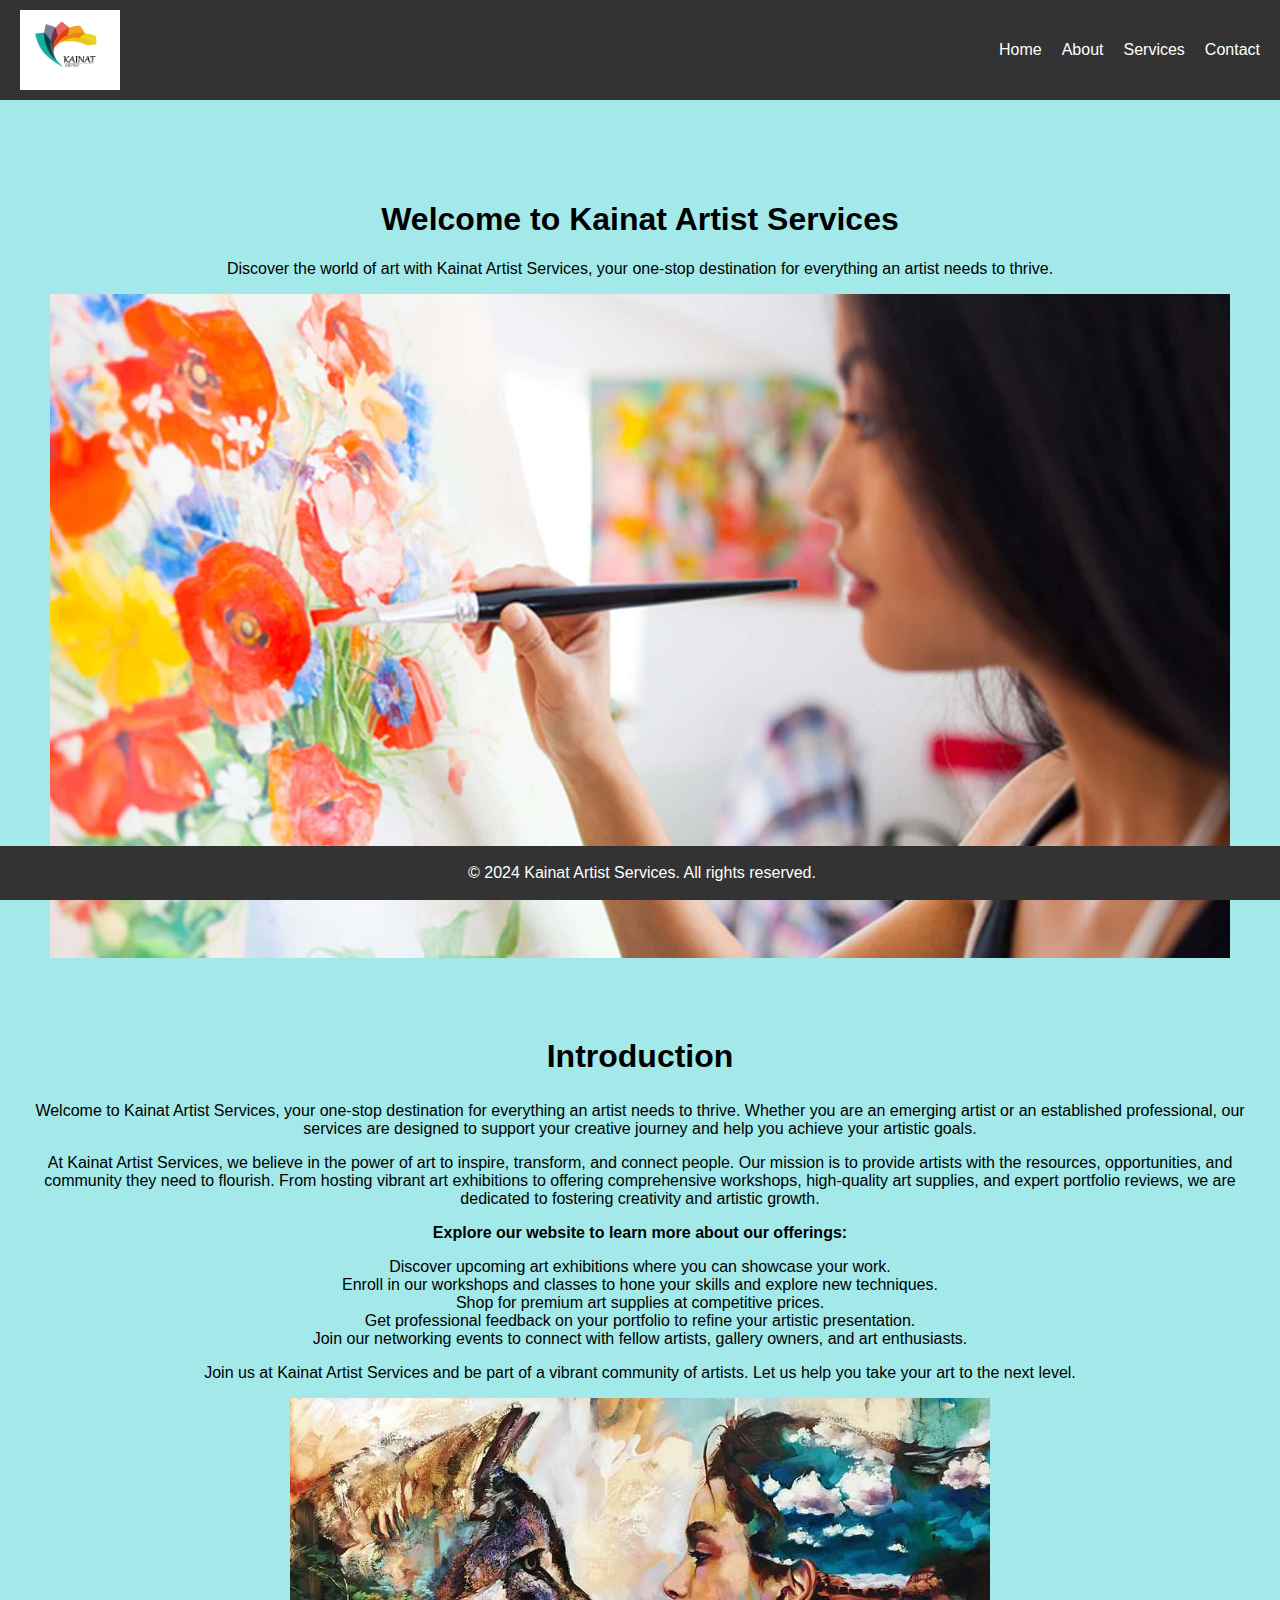
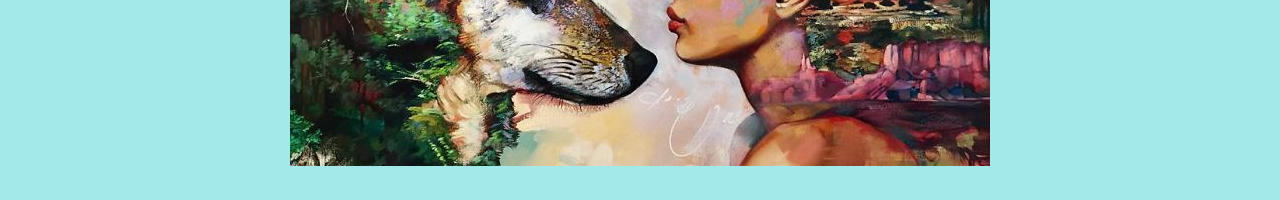
<file: index.html>
<!DOCTYPE html>
<html lang="en">
<head>
    <meta charset="UTF-8">
    <meta name="viewport" content="width=device-width, initial-scale=1.0">
    <title>Kainat Artist Services - Home</title>
    <link rel="stylesheet" href="styles.css">
</head>
<body>
    <header>
        <nav>
            <img src="logo.png" alt="Logo" class="logo">
            <ul class="nav-links">
                <li><a href="index.html">Home</a></li>
                <li><a href="about.html">About</a></li>
                <li><a href="services.html">Services</a></li>
                <li><a href="contact.html">Contact</a></li>
            </ul>
        </nav>
    </header>

    <main>
        <section class="hero">
            <h1 style="font-size: xx-large;">Welcome to Kainat Artist Services</h1>
            <p>Discover the world of art with Kainat Artist Services, your one-stop destination for everything an artist needs to thrive.</p>
            <img src="home.jpg" alt="Home Image" class="responsive-img">
        </section>
        <section class="introduction">
             <Center><h2 style="font-size: xx-large;">Introduction</h2>
            <p>Welcome to Kainat Artist Services, your one-stop destination for everything an artist needs to thrive. Whether you are an emerging artist or an established professional, our services are designed to support your creative journey and help you achieve your artistic goals.</p>
            <p>At Kainat Artist Services, we believe in the power of art to inspire, transform, and connect people. Our mission is to provide artists with the resources, opportunities, and community they need to flourish. From hosting vibrant art exhibitions to offering comprehensive workshops, high-quality art supplies, and expert portfolio reviews, we are dedicated to fostering creativity and artistic growth.</p>
            <b><p>Explore our website to learn more about our offerings:</p></b>
            <dl>
                <dt>Discover upcoming art exhibitions where you can showcase your work.</dt>
                <dd></dd>
                <dt>Enroll in our workshops and classes to hone your skills and explore new techniques.</dt>
                <dd></dd>
                <dt>Shop for premium art supplies at competitive prices.</dt>
                <dd></dd>
                <dt>Get professional feedback on your portfolio to refine your artistic presentation.</dt>
                <dd></dd>
                <dt>Join our networking events to connect with fellow artists, gallery owners, and art enthusiasts.</dt>
                <dd></dd>
            </dl>
            <p>Join us at Kainat Artist Services and be part of a vibrant community of artists. Let us help you take your art to the next level.</p>
            <img src="image.jpg" alt="Home Image" class="responsive-img">
            
        </Center></section>
    </main>

    <footer>
        <p>&copy; 2024 Kainat Artist Services. All rights reserved.</p>
    </footer>
</body>
</html>
</file>
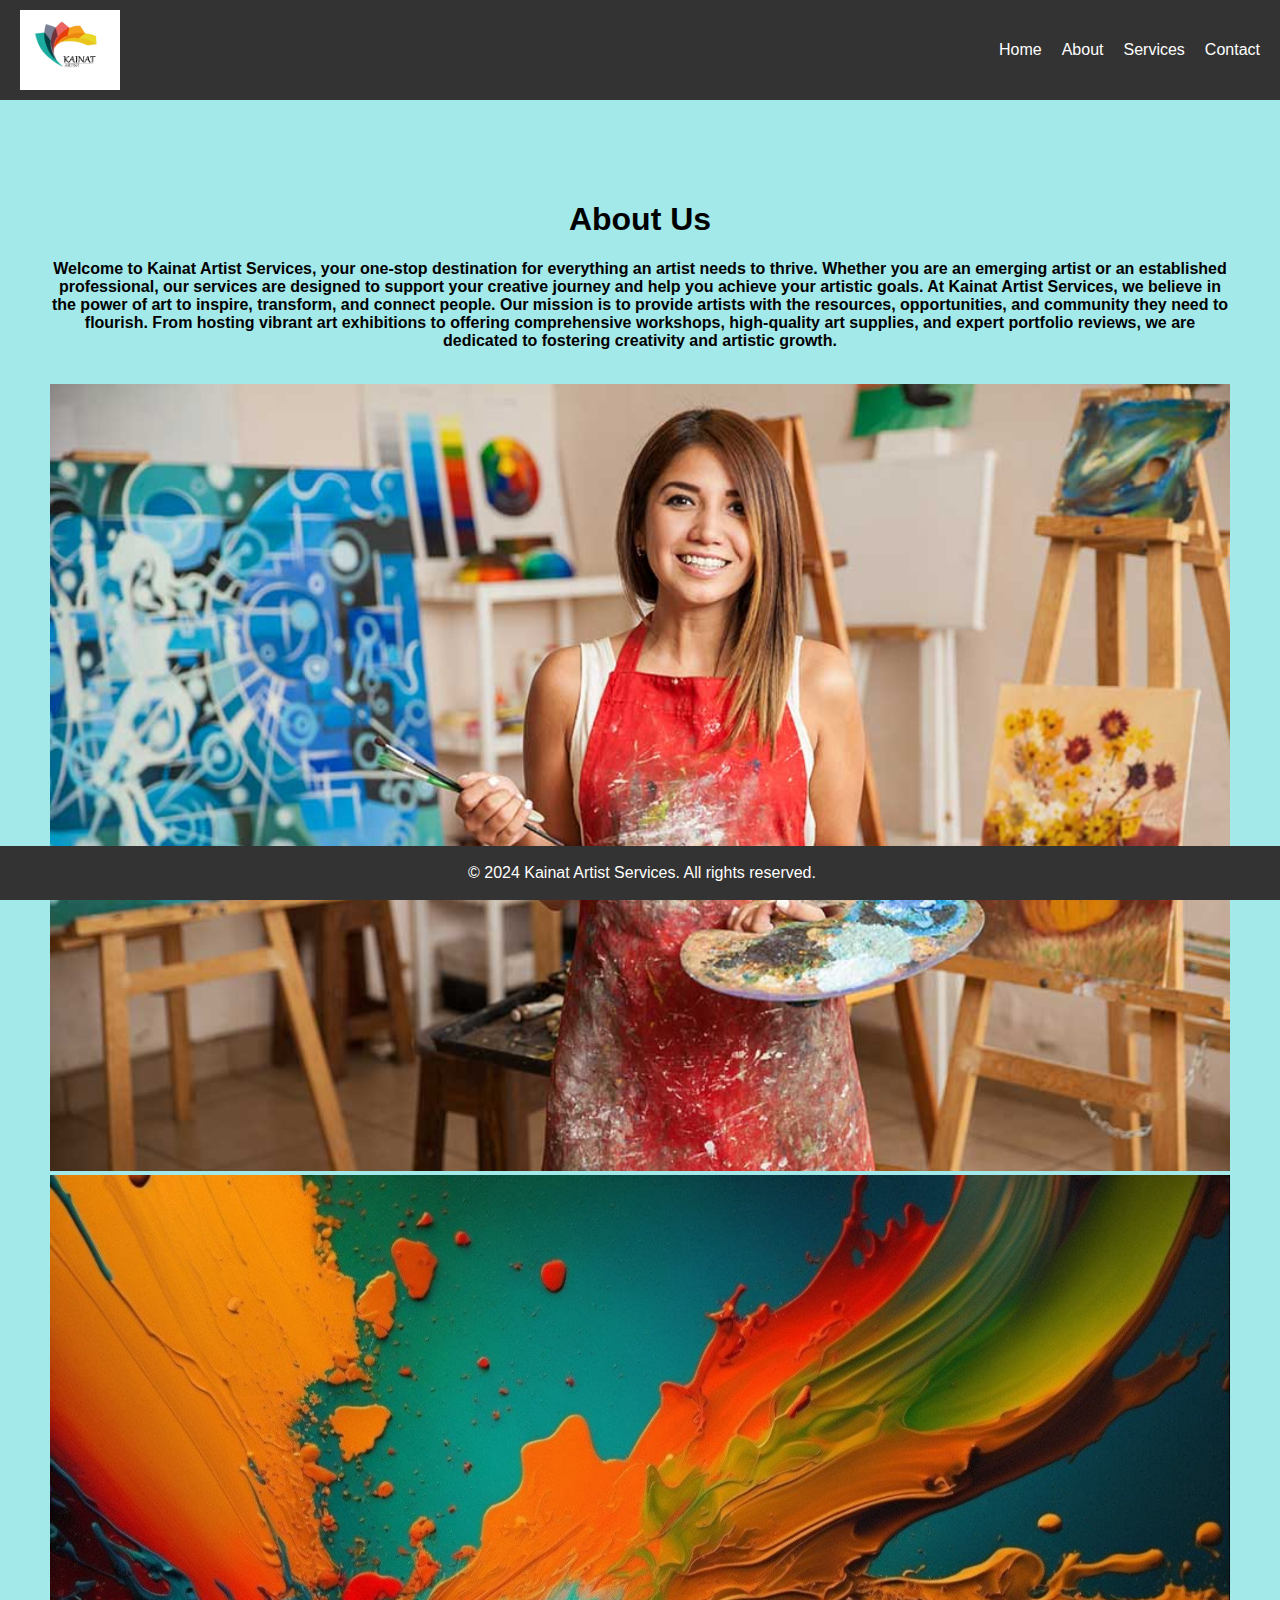
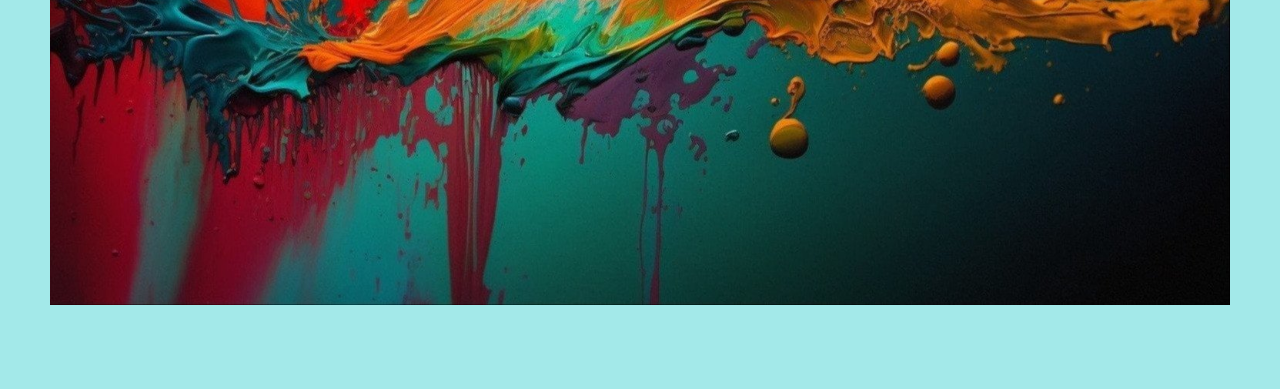
<file: about.html>
<!DOCTYPE html>
<html lang="en">
<head>
    <meta charset="UTF-8">
    <meta name="viewport" content="width=device-width, initial-scale=1.0">
    <title>Kainat Artist Services - About</title>
    <link rel="stylesheet" href="styles.css">
</head>
<body>
    <header>
        <nav>
            <img src="logo.png" alt="Logo" class="logo">
            <ul class="nav-links">
                <li><a href="index.html">Home</a></li>
                <li><a href="about.html">About</a></li>
                <li><a href="services.html">Services</a></li>
                <li><a href="contact.html">Contact</a></li>
            </ul>
        </nav>
    </header>

    <main>
        <section class="about">
            <h1 style="font-size: xx-large;">About Us</h1>
            <b><p>Welcome to Kainat Artist Services, your one-stop destination for everything an artist needs
                 to thrive. Whether you are an emerging artist or an established professional, our services
                  are designed to support your creative journey and help you achieve your artistic goals.
         At Kainat Artist Services, we believe in the power of art to inspire, transform, and connect people.
 Our mission is to provide artists with the resources, opportunities, and community they need to flourish.
  From hosting vibrant art exhibitions to offering comprehensive workshops, high-quality art supplies, 
  and expert portfolio reviews, we are dedicated to fostering creativity and artistic growth.</p> <br> </b>
            <img style="width: 100%;" src="artist.jpg" alt="About Image" class="responsive-img">
            <img style="width: 100%;" src="about.jpg" alt="About Image" class="responsive-img">
        </section>
    </main>

    <footer>
        <p>&copy; 2024 Kainat Artist Services. All rights reserved.</p>
    </footer>
</body>
</html>
</file>
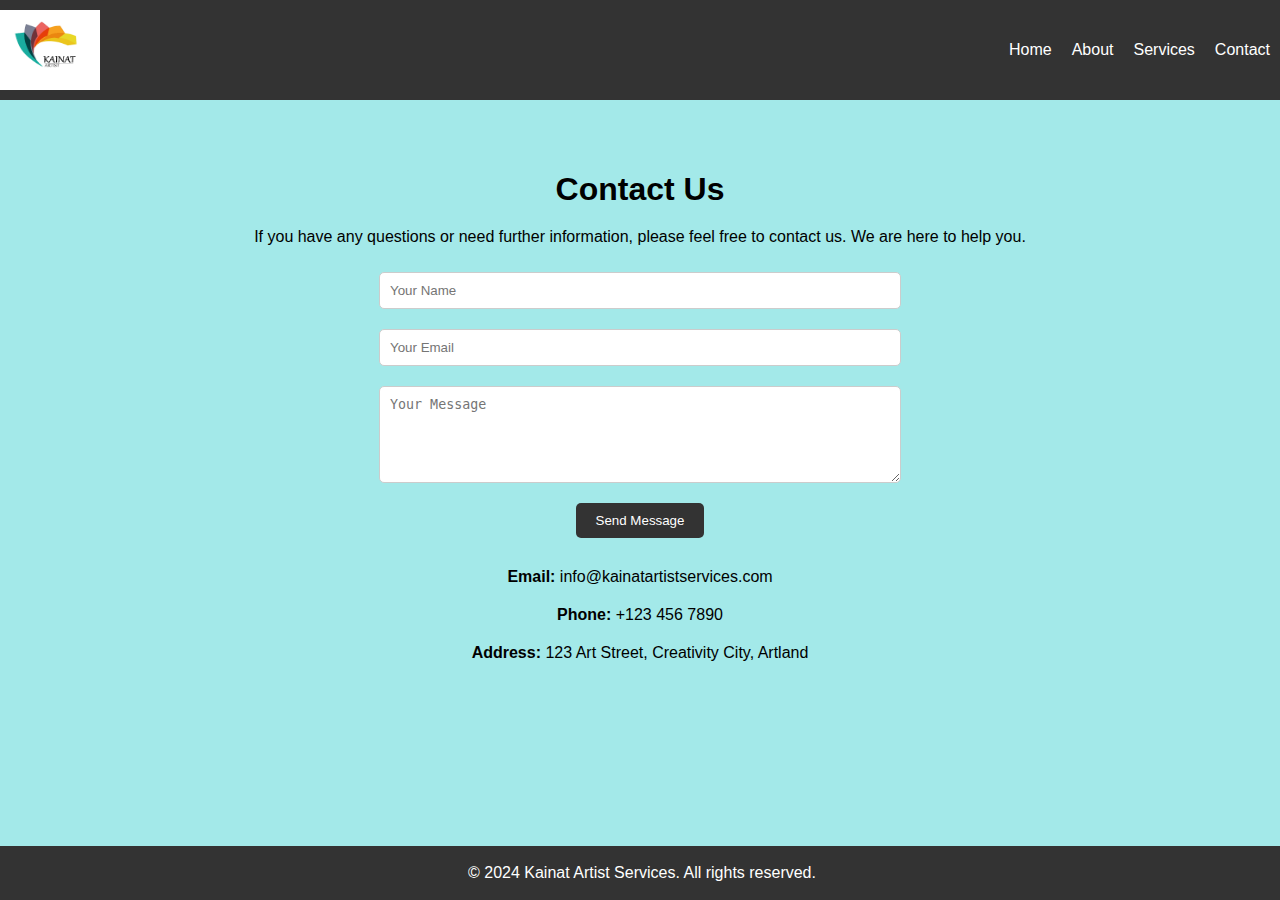
<file: contact.html>
<!DOCTYPE html>
<html lang="en">
<head>
    <meta charset="UTF-8">
    <meta name="viewport" content="width=device-width, initial-scale=1.0">
    <title>Kainat Artist Services - Contact</title>
    <link rel="stylesheet" href="styles.css">
    <style>
        body {
            font-family: Arial, sans-serif;
            margin: 0;
            padding: 0;
            background-color: rgb(163, 233, 233);
        }

        header {
            background-color: #333;
            color: #fff;
            padding: 10px 0;
            text-align: center;
        }

        .logo {
            width: 100px;
            height: 80px;
        }

        .nav-links {
            list-style: none;
            padding: 0;
        }

        .nav-links li {
            display: inline;
            margin: 0 10px;
        }

        .nav-links a {
            color: #fff;
            text-decoration: none;
        }

        .contact {
            text-align: center;
            padding: 20px;
        }

        .contact h1 {
            margin-bottom: 20px;
        }

        .contact-form {
            display: flex;
            flex-direction: column;
            align-items: center;
        }

        .contact-form input, .contact-form textarea {
            width: 80%;
            max-width: 500px;
            padding: 10px;
            margin: 10px 0;
            border: 1px solid #ccc;
            border-radius: 5px;
        }

        .contact-form button {
            padding: 10px 20px;
            border: none;
            background-color: #333;
            color: #fff;
            cursor: pointer;
            border-radius: 5px;
            margin-top: 10px;
        }

        .contact-form button:hover {
            background-color: #555;
        }

        .contact-info {
            display: flex;
            flex-direction: column;
            align-items: center;
            margin-top: 20px;
        }

        .contact-info div {
            margin: 10px 0;
        }

        
    </style>
</head>
<body>
    <header>
        <nav>
            <img src="logo.png" alt="Logo" class="logo">
            <ul class="nav-links">
                <li><a href="index.html">Home</a></li>
                <li><a href="about.html">About</a></li>
                <li><a href="services.html">Services</a></li>
                <li><a href="contact.html">Contact</a></li>
            </ul>
        </nav>
    </header>

    <main>
        <section class="contact">
            <h1>Contact Us</h1>
            <p>If you have any questions or need further information, please feel free to contact us. We are here to help you.</p>
            <div class="contact-form">
                <input type="text" id="name" name="name" placeholder="Your Name">
                <input type="email" id="email" name="email" placeholder="Your Email">
                <textarea id="message" name="message" rows="5" placeholder="Your Message"></textarea>
                <button type="submit">Send Message</button>
            </div>
            <div class="contact-info">
                <div>
                    <strong>Email:</strong> info@kainatartistservices.com
                </div>
                <div>
                    <strong>Phone:</strong> +123 456 7890
                </div>
                <div>
                    <strong>Address:</strong> 123 Art Street, Creativity City, Artland
                </div>
            </div>
            
        </section>
    </main>

    <footer>
        <p>&copy; 2024 Kainat Artist Services. All rights reserved.</p>
    </footer>
</body>
</html>
</file>
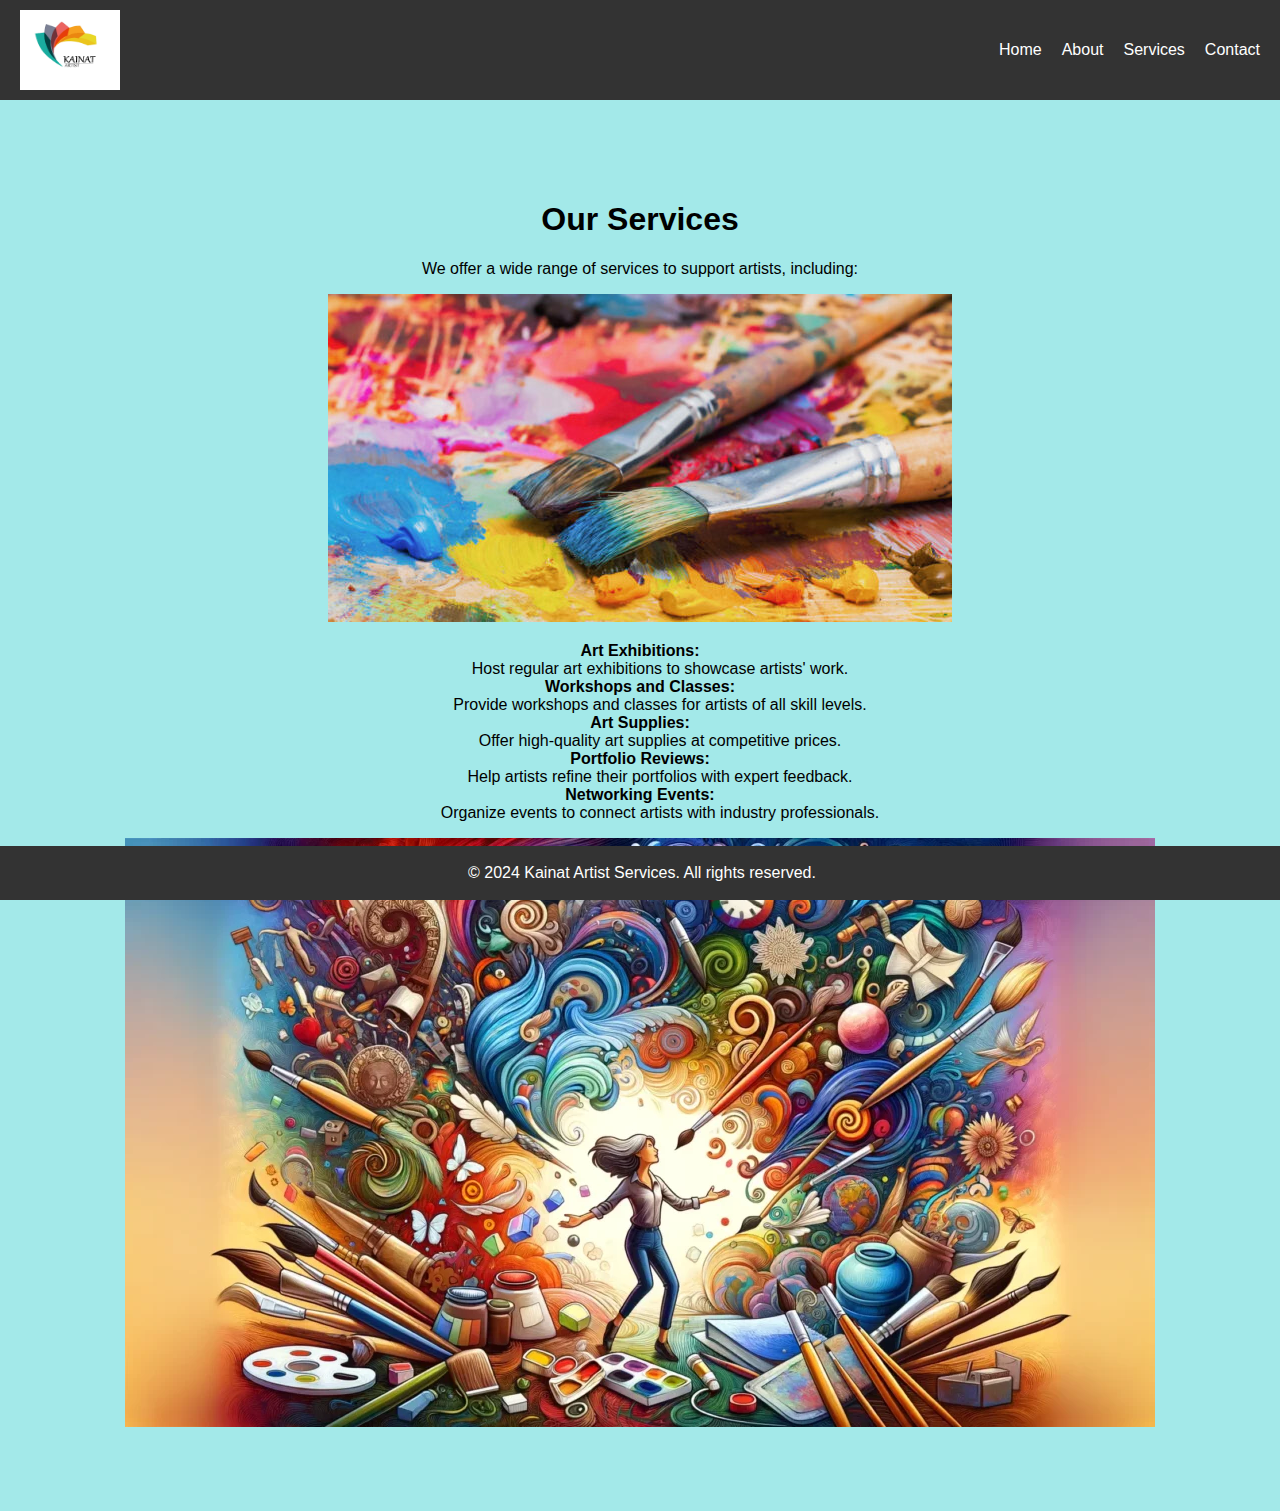
<file: services.html>
<!DOCTYPE html>
<html lang="en">
<head>
    <meta charset="UTF-8">
    <meta name="viewport" content="width=device-width, initial-scale=1.0">
    <title>Kainat Artist Services - Services</title>
    <link rel="stylesheet" href="styles.css">
</head>
<body>
    <header>
        <nav>
            <img src="logo.png" alt="Logo" class="logo">
            <ul class="nav-links">
                <li><a href="index.html">Home</a></li>
                <li><a href="about.html">About</a></li>
                <li><a href="services.html">Services</a></li>
                <li><a href="contact.html">Contact</a></li>
            </ul>
        </nav>
    </header>

    <main>
        <section class="services">
            <h1>Our Services</h1>
            
            <p>We offer a wide range of services to support artists, including:</p>
            <img src="Art.jpg" alt="Services Image" class="responsive-img">
            <dl>
                <dt><strong>Art Exhibitions:</strong></dt>
                <dd>Host regular art exhibitions to showcase artists' work.</dd>
                
                <dt><strong>Workshops and Classes:</strong></dt>
                <dd>Provide workshops and classes for artists of all skill levels.</dd>
                
                <dt><strong>Art Supplies:</strong></dt>
                <dd>Offer high-quality art supplies at competitive prices.</dd>
                
                <dt><strong>Portfolio Reviews:</strong></dt>
                <dd>Help artists refine their portfolios with expert feedback.</dd>
                
                <dt><strong>Networking Events:</strong></dt>
                <dd>Organize events to connect artists with industry professionals.</dd>
            </dl>
           
            <img src="services.webp" alt="Services Image" class="responsive-img">
        </section>
    </main>

    <footer>
        <p>&copy; 2024 Kainat Artist Services. All rights reserved.</p>
    </footer>
</body>
</html>
</file>
<file: styles.css>
/* General styles */
body {
    margin: 0;
    font-family: Arial, sans-serif;
    background-color: rgb(163, 233, 233);
}

header {
    background-color: #333;
    color: #fff;
    padding: 10px 20px;
}

nav {
    display: flex;
    align-items: center;
    justify-content: space-between;
}

.logo {
    height: 80px;
    width: 100px;
}

.nav-links {
    list-style: none;
    display: flex;
    margin: 0;
    padding: 0;
}

.nav-links li {
    margin-left: 20px;
}

.nav-links a {
    color: #fff;
    text-decoration: none;
}

.nav-links a:hover {
    text-decoration: underline;
}

main {
    padding: 30px;
}

.hero, .about, .services, .contact {
    text-align: center;
    padding: 50px 20px;
}

.hero img, .about img, .services img, .contact img {
    max-width: 100%;
    height: auto;
}

footer {
    text-align: center;
    padding: 2px;
    background-color: #333;
    color: #fff;
    position: fixed;
    width: 100%;
    bottom: 0;
}

/* Form styles for Contact page */
form {
    display: flex;
    flex-direction: column;
    align-items: center;
    max-width: 600px;
    margin: 0 auto;
}

form label {
    margin-top: 10px;
}

form input, form textarea {
    width: 100%;
    padding: 10px;
    margin-top: 5px;
}

form button {
    margin-top: 20px;
    padding: 10px 20px;
    background-color: #333;
    color: #fff;
    border: none;
    cursor: pointer;
}

form button:hover {
    background-color: #555;
}

/* Responsive styles */
@media (max-width: 600px) {
    .nav-links {
        flex-direction: column;
        align-items: center;
    }

    .nav-links li {
        margin: 10px 0;
    }

    footer {
        position: static;
    }
}
</file>
